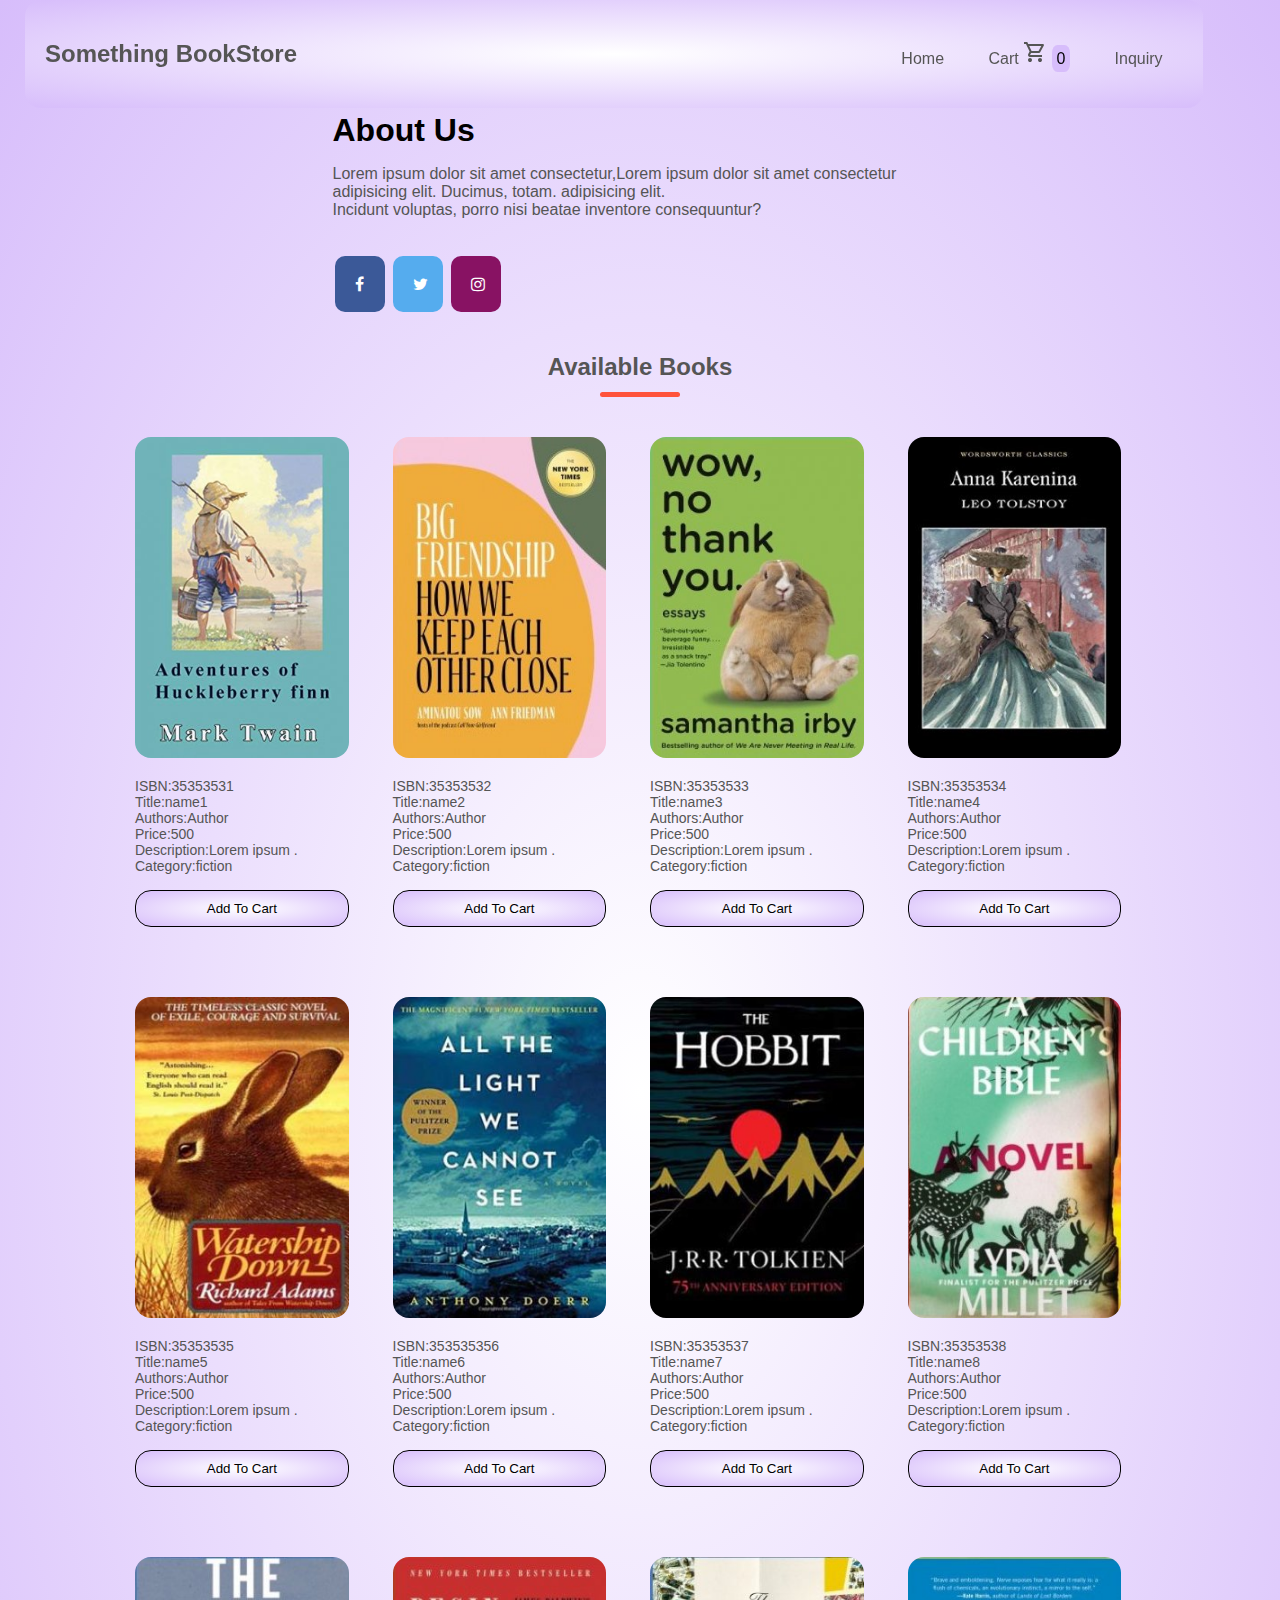
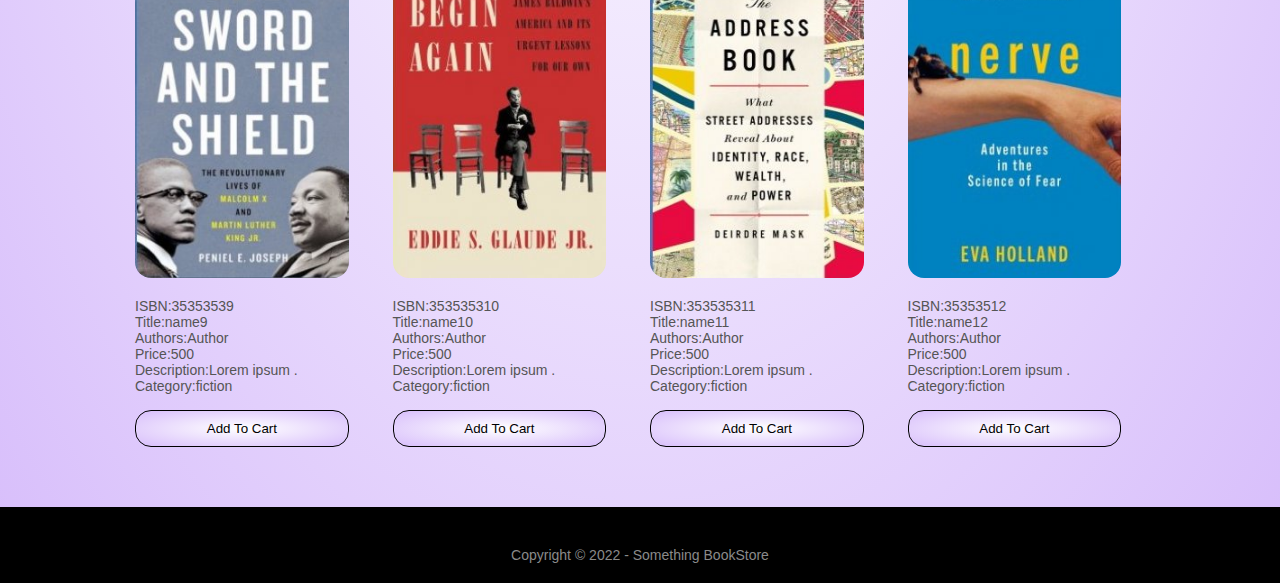
<file: index.html>
<!DOCTYPE html>
<html lang="en">
  <head>
    <meta charset="UTF-8" />
    <meta name="viewport" content="width=device-width, initial-scale=1.0" />
    <title>Something BookStore | Home</title>
    
    <link rel="stylesheet" href="style.css" />
    <link rel="preconnect" href="https://fonts.gstatic.com" />
    <link rel="stylesheet" href="https://fonts.googleapis.com/css2?family=Material+Symbols+Outlined:opsz,wght,FILL,GRAD@48,400,0,0" />
    <link rel="stylesheet" href="onlyforindex.css">

    <!-- ===for social icons==== -->
    <link
      rel="stylesheet"
      href="https://stackpath.bootstrapcdn.com/font-awesome/4.7.0/css/font-awesome.min.css"
    />
    
  </head>

  <body id="home">
    <!------------------ Header ------------------>
    <div class="container">
    <div class="header">
        <div class="navbar">
          <div class="logo">
            <a href="index.html">
              <h2>Something BookStore</h2></a>
          </div>
          <!----------  Nav Bar ------------------>
          <nav>
            <ul id="MenuItems">
              <li><a href="index.html">Home</a></li>
              <li><a href="Cart/cart.html">
                Cart
                <span class="material-symbols-outlined">
                shopping_cart
               
              </a> </span><span class="cart-count">0</span></li>
              <li><a href="Inquiry/inquiry.html">Inquiry</a></li>

            </ul>
          </nav>
          
        </div>
        <div class="row">
          <div class="col-2">
            <div class="aboutus">
              <h1>About Us<br />
            
              </h1>
              <!-- ----About us ---- -->
              <p>
                Lorem ipsum dolor sit amet consectetur,Lorem ipsum dolor sit amet consectetur adipisicing elit. Ducimus, totam. adipisicing elit.<br />
                Incidunt voluptas, porro nisi beatae inventore consequuntur?
              </p>
            </div>
            
            <!-- -----------social links---- -->
            <div class="social-sites">
              <a href="#" class="fa fa-facebook"></a>  
                <a href="#" class="fa fa-twitter"></a>  
                <a href="#" class="fa fa-instagram"></a>
            </div>
          </div>
         
          
        </div>
      </div>
    </div>
    
    <!----------------Available Books -------------------->
    <div class="small-container">
      <h2 class="title">Available Books</h2>
      
        <div class="row">


          <!-- div where books are display on through array from script -- -->
        <div id="books">
     <!--  items are here from array ---- -->
        </div>

        
      </div>
    </div>
    
    
    
    <!-- ---------------------footer------------------- -->
    <div class="footer">
      <div class="container">
        
        <p class="copyright">Copyright &copy; 2022 - Something BookStore</p>
      </div>
    </div>

    <!-- -----Including script  and display books items through in homepage------- -->
    <script src="script.js"></script>
  </body>
</html>
</file>
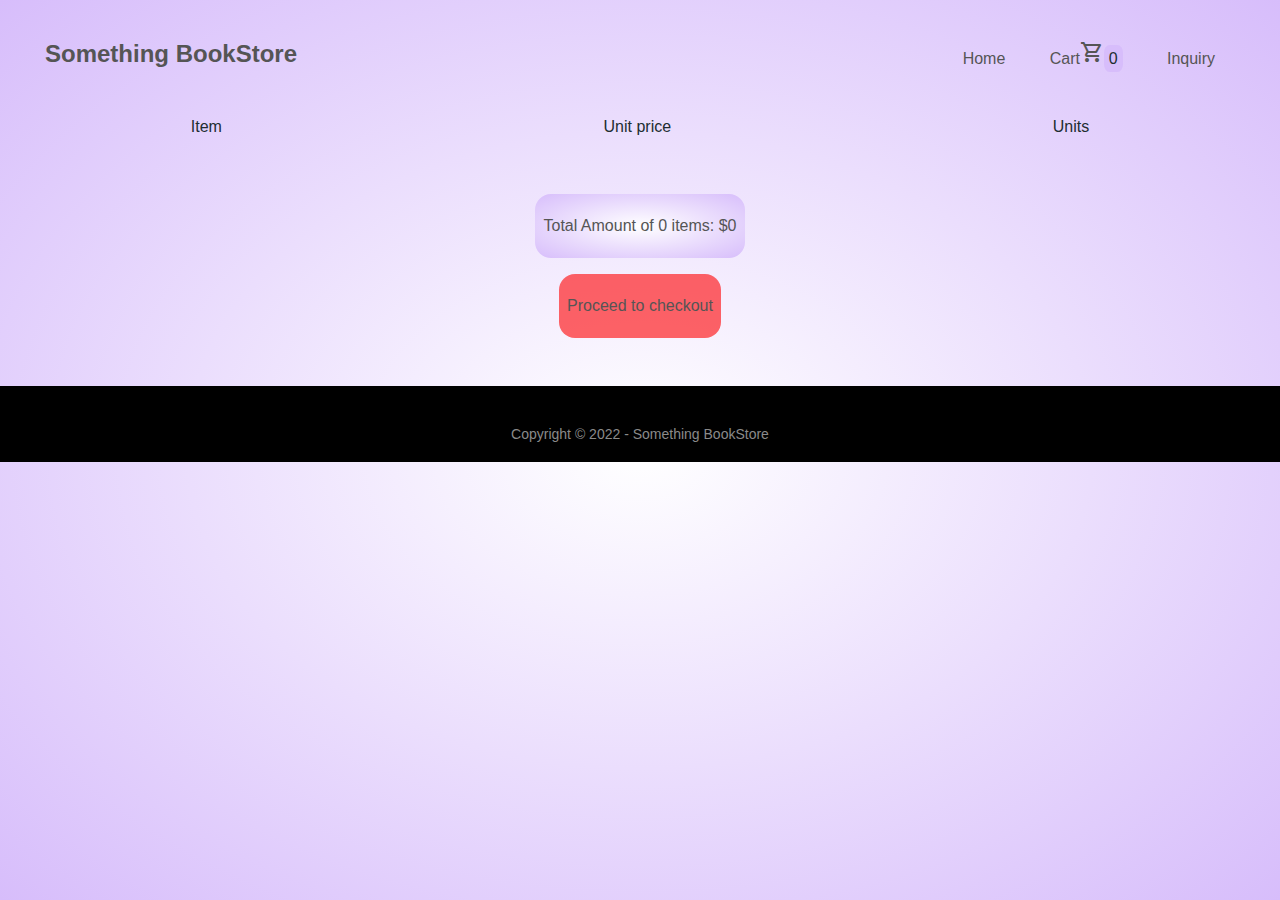
<file: Cart/cart.html>
<!DOCTYPE html>
<html lang="en">

<head>
    <meta charset="UTF-8" />
    <meta name="viewport" content="width=device-width, initial-scale=1.0" />
    <title>Something Bookstore| Cart</title>
   
    <link rel="stylesheet" href="../style.css" />
    <link rel="stylesheet" href="cart.css">
    <link rel="preconnect" href="https://fonts.gstatic.com" />
    <link href="https://fonts.googleapis.com/css2?family=Poppins:ital,wght@0,200;0,300;0,400;0,500;0,600;1,100;1,200;1,300;1,400;1,500;1,600&display=swap"
        rel="stylesheet" />
    <link rel="stylesheet" href="https://fonts.googleapis.com/css2?family=Material+Symbols+Outlined:opsz,wght,FILL,GRAD@48,400,0,0" />

    <link rel="stylesheet" href="https://stackpath.bootstrapcdn.com/font-awesome/4.7.0/css/font-awesome.min.css" />
    
</head>

<body id="cart">

    <!------------------ Header ------------------>
    <div class="container">
        <div class="navbar">
            <div class="logo">
                <a href="../index.html">
                    <h2>Something BookStore</h2>
                </a>
            </div>
            <!----------  Nav Bar ------------------>
            <nav>
                <ul id="MenuItems">
                    <li><a href="../index.html">Home</a></li>

                    <li><a href="cart.html">Cart<span class="material-symbols-outlined">
                        shopping_cart
                        </span></a><span class="cart-count">0</span></li>
                    <li><a href="../Inquiry/inquiry.html">Inquiry</a></li>


                </ul>
            </nav>

        </div>
    </div>


    <div class="cart">
        <div class="cart-header">
            <div class="column1">Item</div>
            <div class="column2">Unit price</div>
            <div class="column3">Units</div>
        </div>
        <div class="cart-items">
            <!-- render cart items here -->
           
            
        </div>
        <div class="cart-footer">
            <div class="subtotal">
                <p>Total Amount of <span class="subtotalCount">0</span> items: $<span class="totalAmount">500</span></p>
            </div>
            <div class="checkout">
                <p>Proceed to checkout</p>
            </div>
        </div>
    </div>





    <!-- ---------------------footer------------------- -->
    <div class="footer-wrap">

        <div class="footer">


            <p class="copyright">Copyright &copy; 2022 - Something BookStore</p>
        </div>
    </div>


    <script src="../script.js"></script>

</body>

</html>
</file>
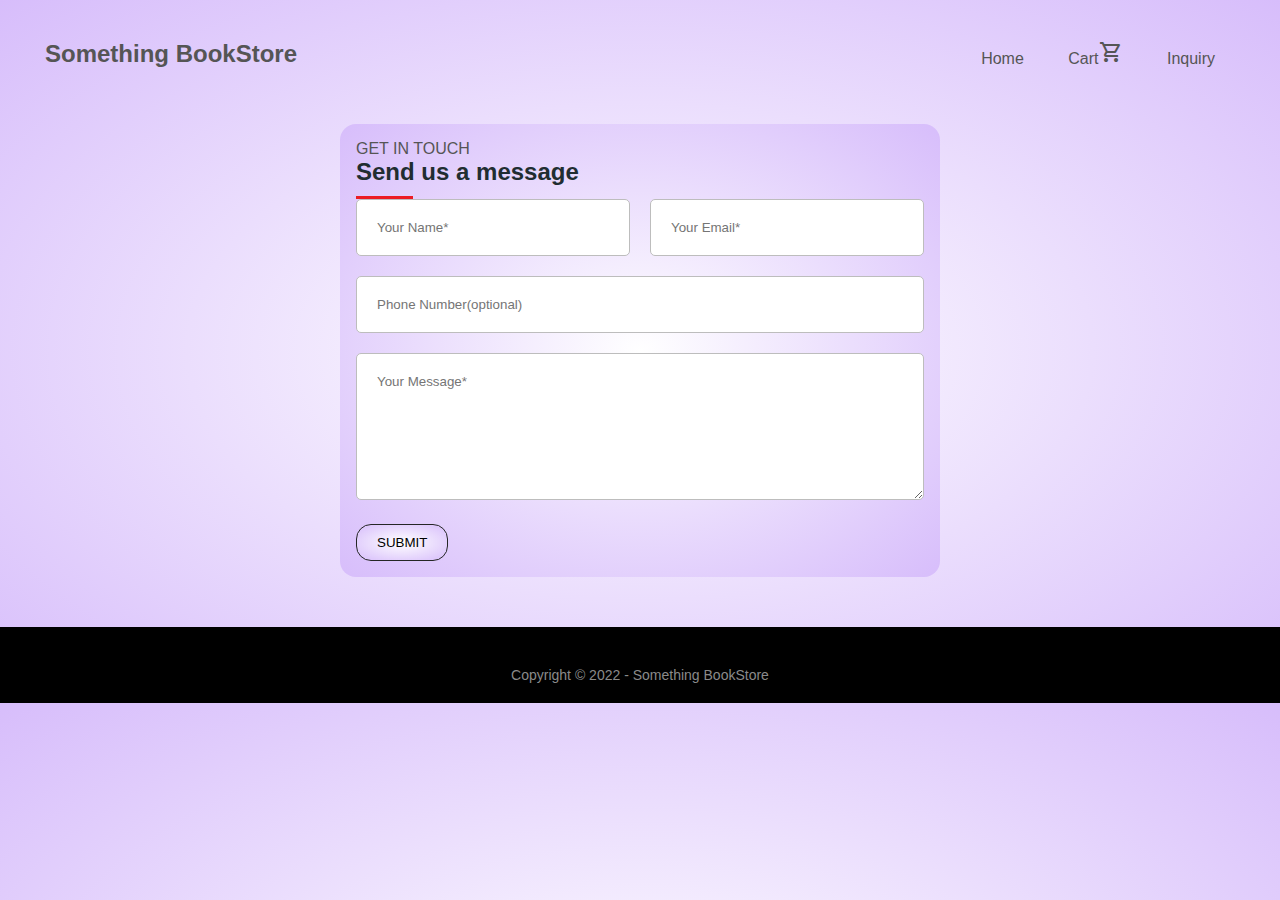
<file: Inquiry/inquiry.html>
<!DOCTYPE html>
<html lang="en">

<head>
  <meta charset="UTF-8" />
  <meta name="viewport" content="width=device-width, initial-scale=1.0" />
  <title>Something Bookstore| Inquiry</title>
  <link rel="stylesheet" href="../style.css" />
  <link rel="stylesheet" href="inquiry.css">
  <link rel="preconnect" href="https://fonts.gstatic.com" />
  <link href="https://fonts.googleapis.com/css2?family=Poppins:ital,wght@0,200;0,300;0,400;0,500;0,600;1,100;1,200;1,300;1,400;1,500;1,600&display=swap"
    rel="stylesheet" />
  <link rel="stylesheet"
    href="https://fonts.googleapis.com/css2?family=Material+Symbols+Outlined:opsz,wght,FILL,GRAD@48,400,0,0" />

  <link rel="stylesheet" href="https://stackpath.bootstrapcdn.com/font-awesome/4.7.0/css/font-awesome.min.css" />
</head>

<body>
  <!------------------ Header ------------------>
  <div class="container">
    <div class="navbar">
      <div class="logo">
        <a href="../index.html">
          <h2>Something BookStore</h2>
        </a>
      </div>
      <!----------  Nav Bar ------------------>
      <nav>
        <ul id="MenuItems">
          <li><a href="../index.html">Home</a></li>
          <li><a href="../Cart/cart.html">Cart<span class="material-symbols-outlined">
                shopping_cart
              </span></a></li>
          <li><a href="inquiry.html">Inquiry</a></li>


        </ul>
      </nav>

    </div>
  </div>

  <div class="small-container">
    <div class="contain">

      <div class="wrapper">

        <div class="form">
          <h4>GET IN TOUCH</h4>
          <h2 class="form-headline">Send us a message</h2>
          <form id="submit-form" action="">
            <p>
              <input id="name" class="form-input" type="text" placeholder="Your Name*">
              <small class="name-error"></small>
            </p>
            <p>
              <input id="email" class="form-input" type="email" placeholder="Your Email*">
              <small class="name-error"></small>
            </p>
            <p class="full-width">
              <input id="phoneNumber" class="form-input" type="number" placeholder="Phone Number(optional)">
              <small></small>
            </p>
            <p class="full-width">
              <textarea maxlength="500" minlength="1" id="message" cols="30" rows="7" placeholder="Your Message*"
                required></textarea>
              <small></small>
            </p>

            <p class="full-width">
              <input type="submit" value="submit" class="submit-btn" onclick="checkValidations()">

            </p>
          </form>
        </div>


      </div>
    </div>
    <div class="popup" id="popup">
      <img src="tick.png">
      <h2>
        Thank You!
      </h2>
      <p id="thanks">

      </p>
      <button type="button" onclick="closePopup()">OK</button>
    </div>
  </div>



  <!-- ---------------------footer------------------- -->

  <div class="footer">


    <p class="copyright">Copyright &copy; 2022 - Something BookStore</p>
  </div>


  <script src="inquiry.js"> </script>
</body>

</html>
</file>
<file: style.css>
* {
  margin: 0;
  padding: 0;
  box-sizing: border-box;
}
body {
  font-family: "Poppins", sans-serif;
  background: radial-gradient(#fff, #d7bdfb);
}

.social-sites{
  margin-top: 2rem;
  margin-bottom: 20px;

}
.fa {  
  padding: 20px;  
text-align: center;  
  margin: 5px 2px;  
  font-size: 30px;  
  width: 50px;  
  text-decoration: none;
  border-radius: 10px;
}  
.fa-facebook {  
  background: #3B5998;  
  color: white;  
}  
.fa-twitter {  
  background: #55ACEE;  
  color: white;  
}  

.fa-instagram {  
  background: #881263;  
  color: white;  
} 

.cart-count{
  background-color: #d7bdfb;
  padding: 0.3rem;
  border-radius: 30%;
}

.navbar {
  z-index: 1;
  display: flex;
  align-items: center;
  padding: 20px;
}
nav {
  flex: 1;
  text-align: right;
}
nav ul {
  display: inline-block;
  list-style-type: none;
  
}
nav ul li {
  display: inline-block;
  margin: 20px;

}
a {
  text-decoration: none;
  color: #555;
}
p {
  color: #555;
}
.container {
  max-width: 1300px;
  margin: auto;
  padding-left: 25px;
  padding-right: 25px;
}


.row {
  
  display: flex;
  align-items: center;
  flex-wrap: wrap;
  justify-content: space-around;
}
.col-2 {
  flex-basis: 50%;
  min-width: 300px;
}


.header {

 
  background: radial-gradient(#fff, #d7bdfb);
background: transparent;
  
}
.header .row {
  margin-top: 0px;
}

.aboutus p{
  margin-top:1rem;
}



.small-container {
  max-width: 1080px;
  margin: auto;
  padding-left: 25px;
  padding-right: 25px;
}
.col-4 {
  flex-basis: 25%;
  padding: 10px;
  min-width: 200px;
  margin-bottom: 50px;
  transition: transform 0.5s;
  
}
.col-4 img {
  width: 90%;
  border-radius: 1rem;
  margin-bottom: 1rem;
  
}

.title {
  text-align: center;
  margin: 0 auto 30px;
  position: relative;
  line-height: 60px;
  color: #555;
}
.title::after {
  content: "";
  background: #ff523b;
  width: 80px;
  height: 5px;
  border-radius: 5px;
  position: absolute;
  bottom: 0;
  left: 50%;
  transform: translateX(-50%);

}
h4 {
  color: #555;
  font-weight: normal;
}
.col-4 p {
  font-size: 14px;
}
.rating .fa {
  color: #ff523b;
}
.col-4:hover {
  transform: translateY(-5px);
}

/* style for cart page */

.add-to-cart{
  padding: 10px;
  margin-top: 1rem;
  width: 90%;
  
  background: radial-gradient(#fff, #d7bdfb);
  border:1px solid black;
  cursor: pointer;
  
  
  border-radius: 1rem;
}

.add-to-cart:hover{
  background: rgba(255, 0, 0, 0.6);
  
  
  
}

.add-to-cart:active{
  background: transparent;
  border:1px solid #555;
}





/* ---------------footer---------------- */
.footer {
  background: #000;
  color: #8a8a8a;
  font-size: 14px;
  padding: 40px 0 20px;
}
.footer p {
  color: #8a8a8a;
}
.footer h3 {
  color: #fff;
  margin-bottom: 20px;
}



.copyright {
  text-align: center;
}
.menu-icon {
  width: 28px;
  margin-left: 30px;
  margin-top: 15px;
  display: none;
}

/* ----------------media query for menu---------------- */
@media only screen and (max-width: 800px) {
  
  /* .menu-icon {
    display: block;
    cursor: pointer;
  }
  .aboutus{
    margin-top: 120px;
  } */
}



/* ----------------media query for Less than 600 screen size---------------- */
@media only screen and (max-width: 600px) {
  body{
    font-size: 15px;
  }
  
  .navbar{
    display: flex;
    flex-direction: column;
    gap:3rem;
    padding:25px 10px;
   
   
  }

  .logo{
    font-size: 15px;
  }
  nav ul{
    display: flex;
    gap: 2rem;
    
  }
  nav ul li{
    margin: 10px;
  }

  nav ul li a{
    border-bottom: 3px solid red;
    padding-bottom: 0.5rem;
    
  }
  nav{
    border-bottom: 1px solid black;
    border-top: 1px solid black;
    padding: 0px;

  }


  .row {
    text-align: center;
  }
  .col-2,
  .col-3,
  .col-4 {
    flex-basis: 100%;
  }
  .single-product .row {
    text-align: left;
  }
  .single-product .col-2 {
    padding: 20px 0;
  }
  .single-product .col-2 img {
    padding: 0;
    margin-left: 45px;
  }
  .single-product h1 {
    font-size: 26px;
    line-height: 32px;
  }
  /* .navbar{
    margin-left: 0px;
    color: black;
  } */

}

#books{
  display: flex;
  flex-direction: row;
  
  align-items: center;
  flex-wrap: wrap;
}

/* --------------------------The End----------------------- */
</file>
<file: onlyforindex.css>
.navbar {
    background: radial-gradient(#fff, #d7bdfb);
    width: 92%;
    position: fixed;
    top: 0;
    display: flex;
    align-items: center;
    padding: 20px;
    border-radius: 1rem;
  }

  .header .row{
    margin-top:7rem;
    
  }

  @media only screen and (max-width: 600px) {

    .header .row{
        margin-top:12rem;
      }
  }
</file>
<file: Cart/cart.css>
* {
    box-sizing: border-box;
  }


body {
   min-height: 100vh;
    color: #212d31;
    font-family: 'Roboto', sans-serif;
    background: radial-gradient(#fff, #d7bdfb);
    background-repeat: no-repeat;
    
  }

  /* CART */

  /* cart header */
  .cart-header {
    display: flex;
    justify-content: space-around;
    align-items: center;
    padding: 10px 0;
  }
  /* cart items */
  .cart-items {
    max-height: calc(100vh - 247px);
    overflow-y: auto;
    overflow-x: hidden;
  }
  /* cart item */
  .cart-item {
    display: flex;
    justify-content: space-around;
    padding: 10px 0;
  }
  .cart-item div {
    display: flex;
    align-items: center;
    justify-content: center;
  }
  /* item info */
  .cart-item .item-info {
    flex: 1;
    background: radial-gradient(#fff, #d7bdfb);
  
    border-radius: 0 10px 10px 0;
    gap: 1rem;
    padding: 10px;
    
  }
  .remove{
    cursor: pointer;
    padding: 0.5rem;
    background: rgba(255, 0, 0, 0.6);
    border: 1px solid black;
    border-radius:0.3rem;
    margin-left: 3rem;
  }
  .remove:active{
    border: none;
    background:white;
  }
  .cart-item .item-info:hover {
    background: rgba(255, 0, 0, 0.6);
    cursor: pointer;
  }
  .cart-item .item-info img {
    width: 65px;
  }
  /* unit price */
  .cart-item .unit-price {
    flex: 1;
    font-size: 1.2rem;
  }
  /* units */
  .cart-item .units {
    flex: 1;
  }
  .cart-item .units .number {
    margin: 0 10px;
  
    font-size: 1.2rem;
  }
  .cart-item .units .btn {
    width: 20px;
    height: 20px;
  
    background-color: rgba(255, 0, 0, 0.6);
  
    border-radius: 50%;
  
    font-weight: bold;
  
    cursor: pointer;
  
    -webkit-user-select: none; /* Chrome all / Safari all */
    -moz-user-select: none; /* Firefox all */
    -ms-user-select: none; /* IE 10+ */
  }
  
  /* cart footer */
  .cart-footer {
    width: 50%;
    display: flex;
    flex-direction: column;
    align-items: center;
   margin: 2rem auto;
   /* border-top: 1px solid rgb(83, 82, 82);
   border-bottom: 1px solid rgb(83, 82, 82); */
   /* border-radius: 1rem; */
/* background: radial-gradient(#fff, #d7bdfb); */
   gap: 1rem;
   padding: 1rem;
  
    border-left: 1px solid rgb(var(--right-side-bg-color));
  }
  .cart-footer div {
    display: flex;
    align-items: center;
    justify-content: center;
  
    padding: 15px 0;
  
    font-size: 1rem;
  }

  .subtotal{
background: radial-gradient(#fff, #d7bdfb);
border-radius: 1rem;

  }

.checkout{
    
    border-radius: 1rem;
    cursor: pointer;
    background: rgba(255, 0, 0, 0.6);
}
.checkout:active{
    border: 1px solid rgba(255, 0, 0, 0.6);
    background: transparent;
}

.checkout p, .subtotal p{
   padding: 0.5rem;
}

    

  

  .footer{
    width: 100%;
    
  }


/* ----------------media query for Less than 600 screen size---------------- */
  @media only screen and (max-width: 600px) {
  
    .item-info{
        display: flex;
        flex-direction: column;
        gap: 1rem;

    }
    .item-info:hover{
      background: transparent;
    }
    .item-info .remove{
      margin-left: 0;
    }
    .item-info h4{
        overflow: hidden;
    }
    .cart-item, .unit-price, .units{
        font-size: 14px;
    }

    .cart-item .item-info  {
        width: 25px;
      }

    .cart-item .item-info img {
        width: 70%;
      }

      .cart-header {
        display: flex;
        justify-content: space-around;
        align-items: center;
        padding: 1rem 0;
       
      }

     .column2{
        padding-left: 1.5rem;
     }

     .cart-footer{
        width: 100%;
     }

     .cart-footer .subtotal{
        font-size: 14px;
        padding: 5px;
        text-align: center;
        
     }
     .cart-footer .checkout{
        font-size: 14px;
        padding: 5px;
        text-align: center;
        
     }

 
  }
</file>
<file: Inquiry/inquiry.css>
/* color:  red#ec1c24, black#212d31, grey#343a40, white#eee  */
* {
    box-sizing: border-box;
  }
  
  body {
    
    color: #212d31;
    font-family: 'Roboto', sans-serif;
    background: radial-gradient(#fff, #d7bdfb);
  }
  
  .contain {

    /* max-width: 1170px; */
    max-width: 600px;

    margin-left: auto;
    margin-right: auto;
    padding: 1em;
    
   
    
   
  }

  
 
  
  div.form {
  margin-top: 1rem;
    background: radial-gradient(#fff, #d7bdfb);
   border-radius: 1rem;
  }

  
  .submit-btn {
    float: left;
  }
 
  
  .form-headline:after {
    content: "";
    display: block;
    width: 10%;
    padding-top: 10px;
    border-bottom: 3px solid #ec1c24;
  }
  
  .highlight-text {
    color: #ec1c24;
  }
  
  .hightlight-contact-info {
    font-weight: 700;
    font-size: 22px;
    line-height: 1.5;
  }
  
  .highlight-text-grey {
    font-weight: 500;
  }
  
  .email-info {
      margin-top: 20px;
  }
  
  ::-webkit-input-placeholder { /* Chrome */
    font-family: 'Roboto', sans-serif;
  }
  
  .required-input {
    color: black;
  }
 
  @media (min-width: 100px ) {
    .contain {
      padding: 0;
      margin-top: 10px;
    }

  }
  @media (max-width: 800px ) {
    .contain {
      padding: 0;
      margin-top: 1rem;
    }
  }
  
  h3,
  ul {
    margin: 0;
  }
  
  h3 {
    margin-bottom: 1rem;
  }
  
  .form-input:focus,
  textarea:focus{
    outline: 1.5px solid #ec1c24;
  }
  
  .form-input,
  textarea {
    width: 100%;
    border: 1px solid #bdbdbd;
    border-radius: 5px;
  }
  
  .wrapper > * {
    padding: 1em;
  } 
 
  
  ul {
    list-style: none;
    padding: 0;
  }
  
  .contacts {
    color: #212d31;
  }
  
  .form {
    background: #fff;
  }
  
  form {
    display: grid;
    grid-template-columns: 1fr 1fr;
    grid-gap: 20px;
  }
  form label {
    display: block;
  }

  
  .full-width {
    grid-column: 1 / 3;
  }
  
  button,
  .submit-btn,
  .form-input,
  textarea {
    padding: 1.5em;
  }
  
  button, .submit-btn {
    background: radial-gradient(#fff, #d7bdfb);
    border: 1px solid #252625;
    color: #000000;
    border-radius: 15px;
    padding: 10px 20px;
    text-transform: uppercase;
    cursor: pointer;
  }
  .submit-btn:active{
    background: transparent;
  }
  .error {
    color: #ec1c24;
  }
  .footer{
    margin-top: 50px;
   
    
}

.popup{
    width: 400px;
    background: #fff;
    border-radius: 6px;
    position: absolute;
    top: 0;
    left: 50%;
    transform: translate(-50%,-50%) scale(0.1);
    text-align: center;
    padding: 0 30px 30px;
    color: #333;
    visibility: hidden;
    transition:transform 0.4s,top 0.4s;

}
.open-popup{
    visibility: visible;
    top: 50%;
    transform: translate(-50%,-50%) scale(1);


}
.popup img{
    width: 100px;
    margin-top: -50%;
    border-radius: 50%;
    box-shadow: 0 2px 5px rgba(0, 0,0,0.2);

}

.popup h2{
    font-size: 38px;
    font-weight: 500;
    margin:30px 0 10px;
}

.popup button{
    width:100%;
    margin-top: 50px;
    padding:10px 0;
    background: #6fd649;
    color: #fff;
    border: 0;
    outline: none;
    font-size: 18px;
    cursor: pointer;
    box-shadow: 0 2px 5px rgba(0, 0,0,0.2);


}
</file>
